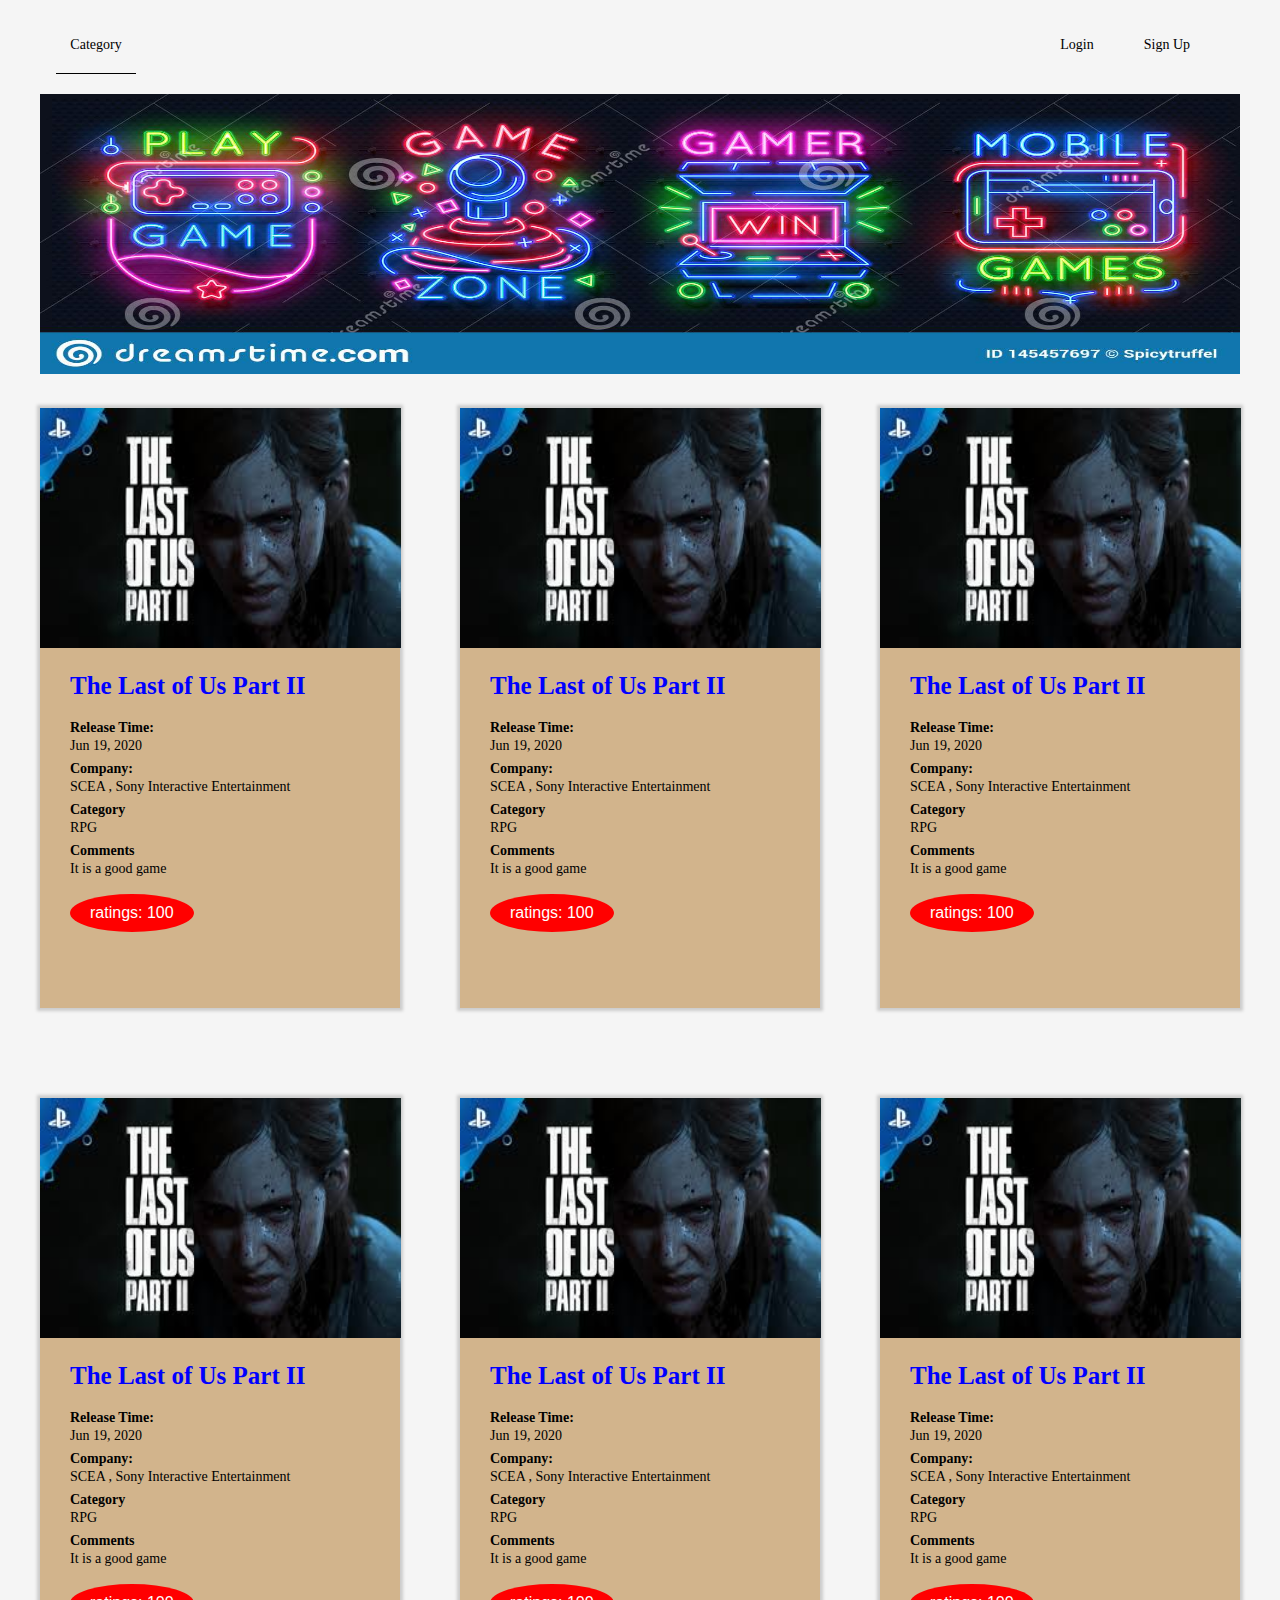
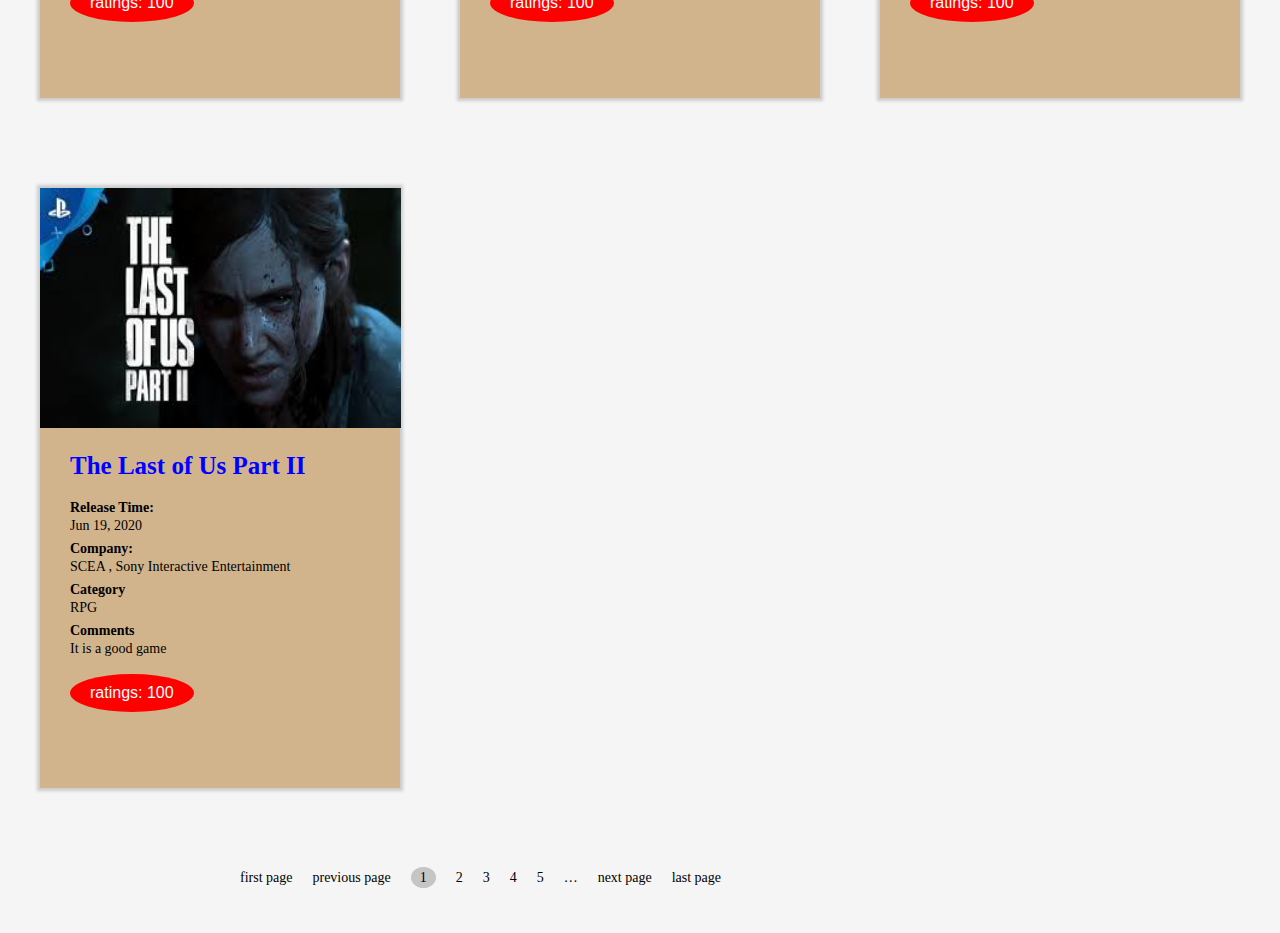
<file: FrontEndIndex/index.html>
﻿<!DOCTYPE html>
<html lang="en">
<head>
	<meta charset="UTF-8">
	<title>Document</title>
	<link rel="stylesheet" type="text/css" href="css\common.css">
	<script type="text/javascript" src="js\js1.js"></script>
</head>
<body>
	<div class="header">
		<div class="logo">
		</div>
		<div class="menu" onclick="show_menu()" onmouseleave="show_menu1()">
			 <div class="menu_title" ><a href="###">Category</a></div>
			 <ul id="title">
				<li>FPS</li>
				<li>RTS</li>
				<li>MOBA</li>
				<li>RPG</li>
			 </ul>
		</div>
		<div class="auth">
			<ul>
				<li><a href="#">Login</a></li>
				<li><a href="#">Sign Up</a></li>
			</ul>
		</div>
	</div>
	<div class="content">
	  <div class="banner">
  		<img src="image/VideoGamesBanner.jpg" class="banner-img">
	  </div>
	  <div class="img-content">
		<ul>
			<li>
				<img src="image/Last2.jpg" class="img-li" id="MyImage">
				<div class="info">
					<h3>The Last of Us Part II</h3>
					<h4>Release Time:</h4> <p>Jun 19, 2020</p>
					<h4>Company:</h4><p> SCEA , Sony Interactive Entertainment</p>
					<h4>Category</h4> <p>RPG</p>
					<h4>Comments</h4>
					<p>
						It is a good game
					</p>
					<div class="img-btn">
						<div class="ratings"><button id="ratings">ratings: 100</button></div>
					</div>
				</div>
			</li>

			<li>
				<img src="image/Last2.jpg" class="img-li" id="MyImage">
				<div class="info">
					<h3>The Last of Us Part II</h3>
					<h4>Release Time:</h4> <p>Jun 19, 2020</p>
					<h4>Company:</h4><p> SCEA , Sony Interactive Entertainment</p>
					<h4>Category</h4> <p>RPG</p>
					<h4>Comments</h4>
					<p>
						It is a good game
					</p>
					<div class="img-btn">
						<div class="ratings"><button id="ratings">ratings: 100</button></div>
					</div>
				</div>
			</li>

			<li>
				<img src="image/Last2.jpg" class="img-li" id="MyImage">
				<div class="info">
					<h3>The Last of Us Part II</h3>
					<h4>Release Time:</h4> <p>Jun 19, 2020</p>
					<h4>Company:</h4><p> SCEA , Sony Interactive Entertainment</p>
					<h4>Category</h4> <p>RPG</p>
					<h4>Comments</h4>
					<p>
						It is a good game
					</p>
					<div class="img-btn">
						<div class="ratings"><button id="ratings">ratings: 100</button></div>
					</div>
				</div>
			</li>

			<li>
				<img src="image/Last2.jpg" class="img-li" id="MyImage">
				<div class="info">
					<h3>The Last of Us Part II</h3>
					<h4>Release Time:</h4> <p>Jun 19, 2020</p>
					<h4>Company:</h4><p> SCEA , Sony Interactive Entertainment</p>
					<h4>Category</h4> <p>RPG</p>
					<h4>Comments</h4>
					<p>
						It is a good game
					</p>
					<div class="img-btn">
						<div class="ratings"><button id="ratings">ratings: 100</button></div>
					</div>
				</div>
			</li>

			<li>
				<img src="image/Last2.jpg" class="img-li" id="MyImage">
				<div class="info">
					<h3>The Last of Us Part II</h3>
					<h4>Release Time:</h4> <p>Jun 19, 2020</p>
					<h4>Company:</h4><p> SCEA , Sony Interactive Entertainment</p>
					<h4>Category</h4> <p>RPG</p>
					<h4>Comments</h4>
					<p>
						It is a good game
					</p>
					<div class="img-btn">
						<div class="ratings"><button id="ratings">ratings: 100</button></div>
					</div>
				</div>
			</li>

			<li>
				<img src="image/Last2.jpg" class="img-li" id="MyImage">
				<div class="info">
					<h3>The Last of Us Part II</h3>
					<h4>Release Time:</h4> <p>Jun 19, 2020</p>
					<h4>Company:</h4><p> SCEA , Sony Interactive Entertainment</p>
					<h4>Category</h4> <p>RPG</p>
					<h4>Comments</h4>
					<p>
						It is a good game
					</p>
					<div class="img-btn">
						<div class="ratings"><button id="ratings">ratings: 100</button></div>
					</div>
				</div>
			</li>

			<li>
				<img src="image/Last2.jpg" class="img-li" id="MyImage">
				<div class="info">
					<h3>The Last of Us Part II</h3>
					<h4>Release Time:</h4> <p>Jun 19, 2020</p>
					<h4>Company:</h4><p> SCEA , Sony Interactive Entertainment</p>
					<h4>Category</h4> <p>RPG</p>
					<h4>Comments</h4>
					<p>
						It is a good game
					</p>
					<div class="img-btn">
						<div class="ratings"><button id="ratings">ratings: 100</button></div>
					</div>
				</div>
			</li>
		
		</ul>
	  </div>
	  <div class="page-nav">
		<ul>
			<li><a href="#">first page</a></li>
			<li><a href="#">previous page</a></li>
			<li><span class="first-page">1</span></li>
			<li><a href="#">2</a></li>
			<li><a href="#">3</a></li>
			<li><a href="#">4</a></li>
			<li><a href="#">5</a></li>
			<li><a href="#">…</a></li>
			<li><a href="#">next page</a></li>
			<li><a href="#">last page</a></li>
		</ul>
	  </div>
	</div>
</body>
</html>
</file>
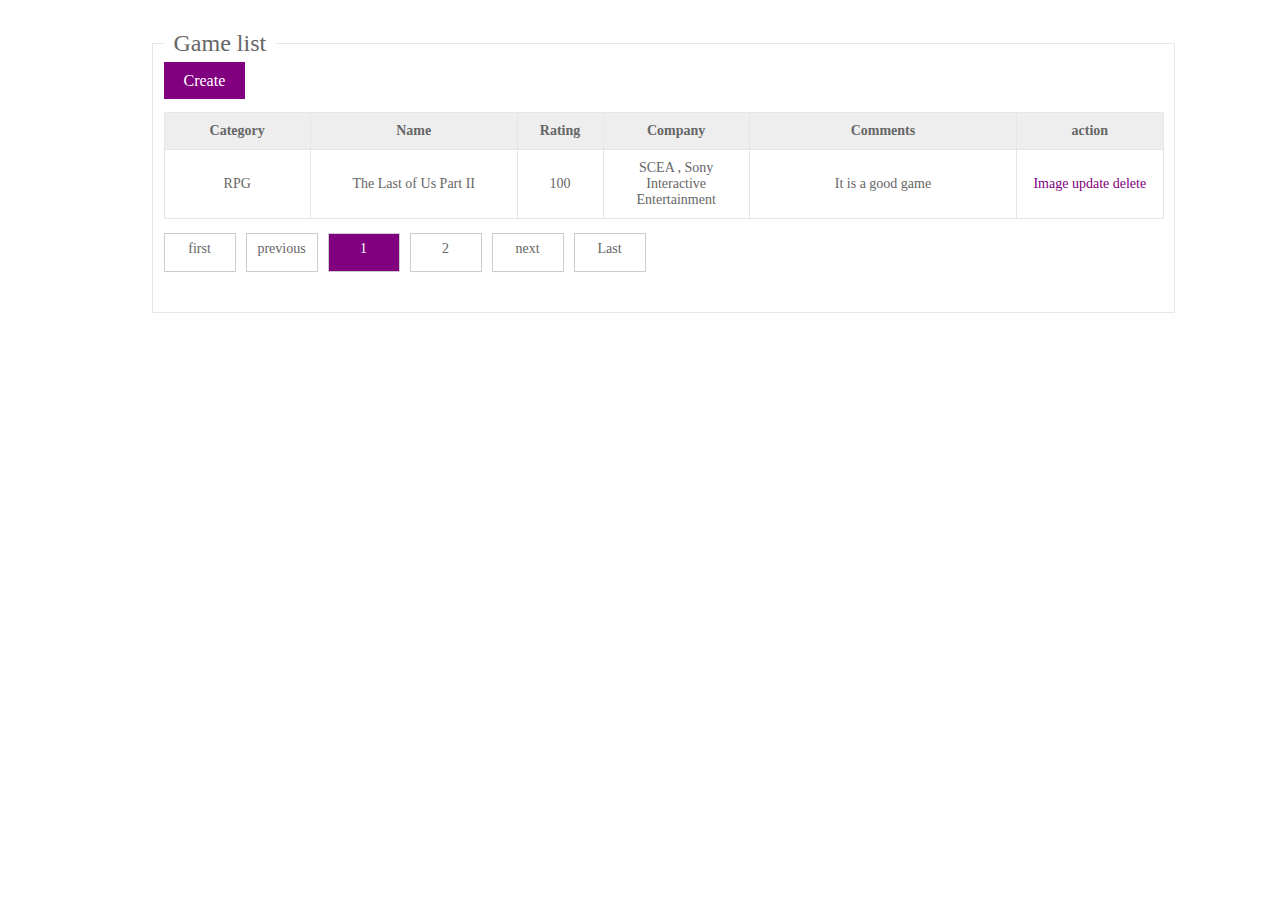
<file: FrontEndAdmin/list.html>
<!DOCTYPE html>
<html>
<head>
<meta charset="utf-8">
<title>Game list</title>
<link rel="stylesheet" type="text/css" href="css\list.css">
</head>
<body>
	<div class="container">
		<fieldset>
			<legend>Game list</legend>
			<div style="height: 40px">
				<a href="#" class="btn-button">Create</a>
			</div>
			<table cellspacing="0px">
				<thead>
					<tr style="width: 150px;">
						<th style="width: 100px">Category</th>
						<th style="width: 150px;">Name</th>
						<th style="width: 50px;">Rating</th>
						<th style="width: 100px">Company</th>
						<th style="width: 200px">Comments</th>
						<th style="width: 100px">action</th>
					</tr>
				</thead>
					<tr>
						<td>RPG</td>
						<td>The Last of Us Part II</td>
						<td>100</td>
						<td>SCEA , Sony Interactive Entertainment</td>
						<td>It is a good game</td>
						<td>
							<a class="oplink" href="#">Image</a>
							<a class="oplink" href="#">update</a>
							<a class="oplink" href="#">delete</a>
						</td>
					</tr>
			</table>
			<ul class="page">
				<li><a href="#">first</a></li>
				<li><a href="#">previous</a></li>
				<li class='active'><a href="#">1</a></li>
				<li ><a href="#">2</a></li>
				<li><a href="#">next</a></li>
				<li><a href="#">Last</a></li>
			</ul>
		</fieldset>
	</div>

</body>
</html>
</file>
